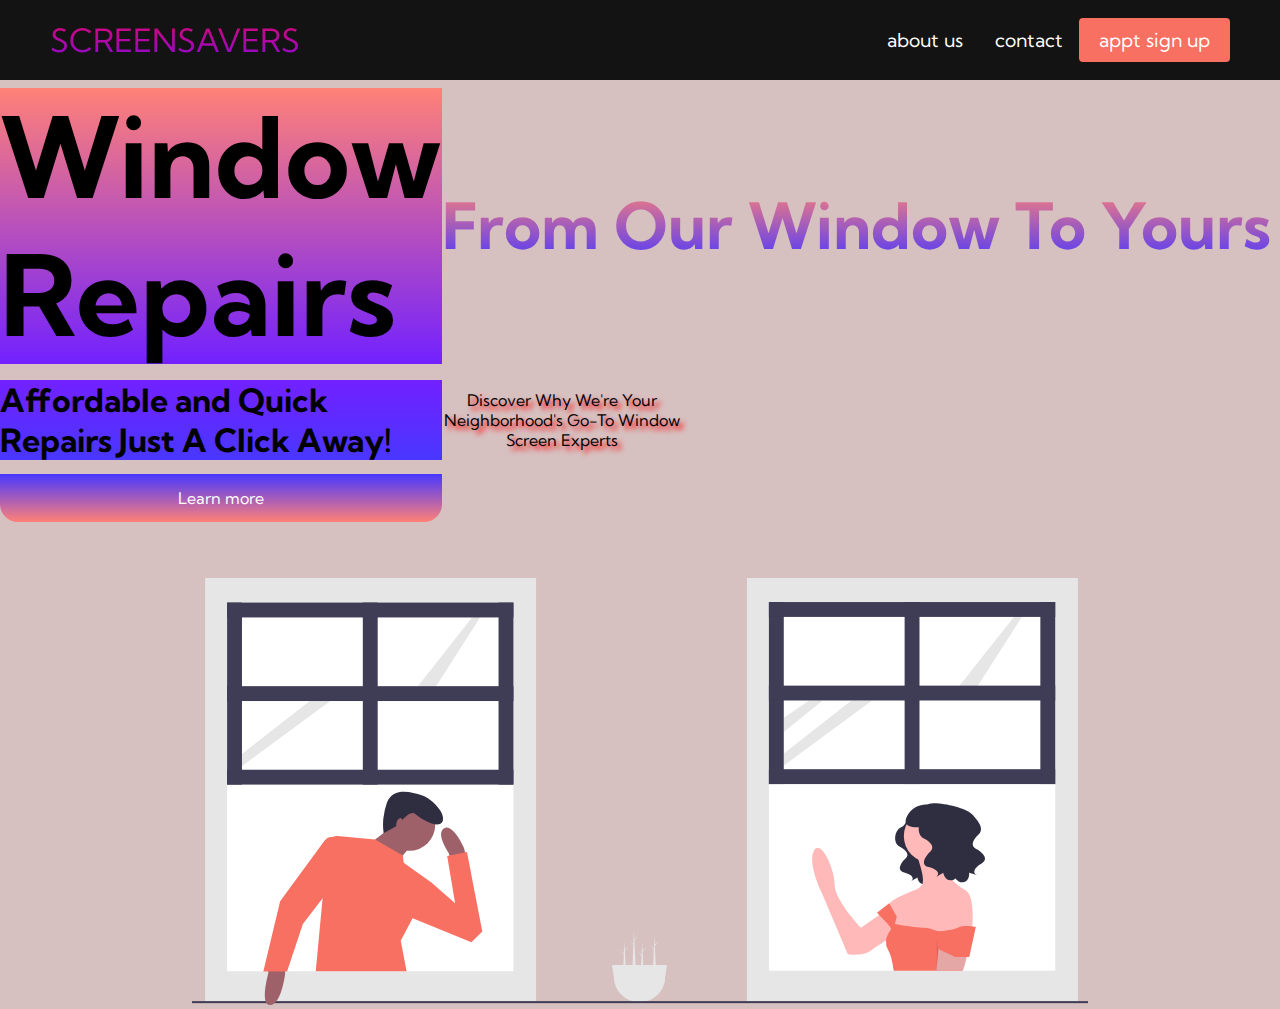
<file: index.html>
<!DOCTYPE html>
<html lang="en">
    <head>
        <meta charset="UTF-8">
        <meta name="viewport" 
        content="width=device-width,
        initial-scale=1.0">
        <title>Screen Repair</title>  
        <link rel="stylesheet" href="styles.css" />
        
        <link rel="preconnect" href="https://fonts.googleapis.com">
        <link rel="preconnect" href="https://fonts.gstatic.com" crossorigin>
        <link href="https://fonts.googleapis.com/css2?family=Kumbh+Sans:wght@100..900&display=swap" rel="stylesheet">
    
    </head>
    <body>
        <nav class="navbar">
            <div class="navbar__container">
                <a href="/" id="navbar__logo">SCREENSAVERS </a>
                <div class="navbar__toggle" id="mobile-menu">
                    <span class="bar"></span>
                    <span class="bar"></span>
                    <span class="bar"></span>
                </div>
                <ul class="navbar__menu">
                    <li class="navbar__item">
                        <a href="./about.html" class="navbar__links"> about us </a>
                    </li>
                    <li class="navbar__item">
                        <a href="./contact.html" class="navbar__links"> contact </a>
                    </li>
                    <li class="navbar__btn">
                        <a href="./appt.html" class="button"> appt sign up </a>
                    </li>
                </ul>
            </div>
        </nav>
        <!--home page body-->
        <div class="main">
            <div class="main__container">
                <h1>Window Repairs</h1>
                <h2>From Our Window To Yours</h2>
                <h3>Affordable and Quick Repairs Just A Click Away!</h3>
                <p>Discover Why We're Your Neighborhood's Go-To Window Screen Experts</p>
                <button class="main__btn">
                    <a href="/about">Learn more</a>
                </button>
            </div>
            <div class="main__img--container">
                <img src="images/pic1.svg" alt="pic" id="main__img">
            </div>
        </div>
        <script src="app.js"></script>
    </body>
</html>
</file>
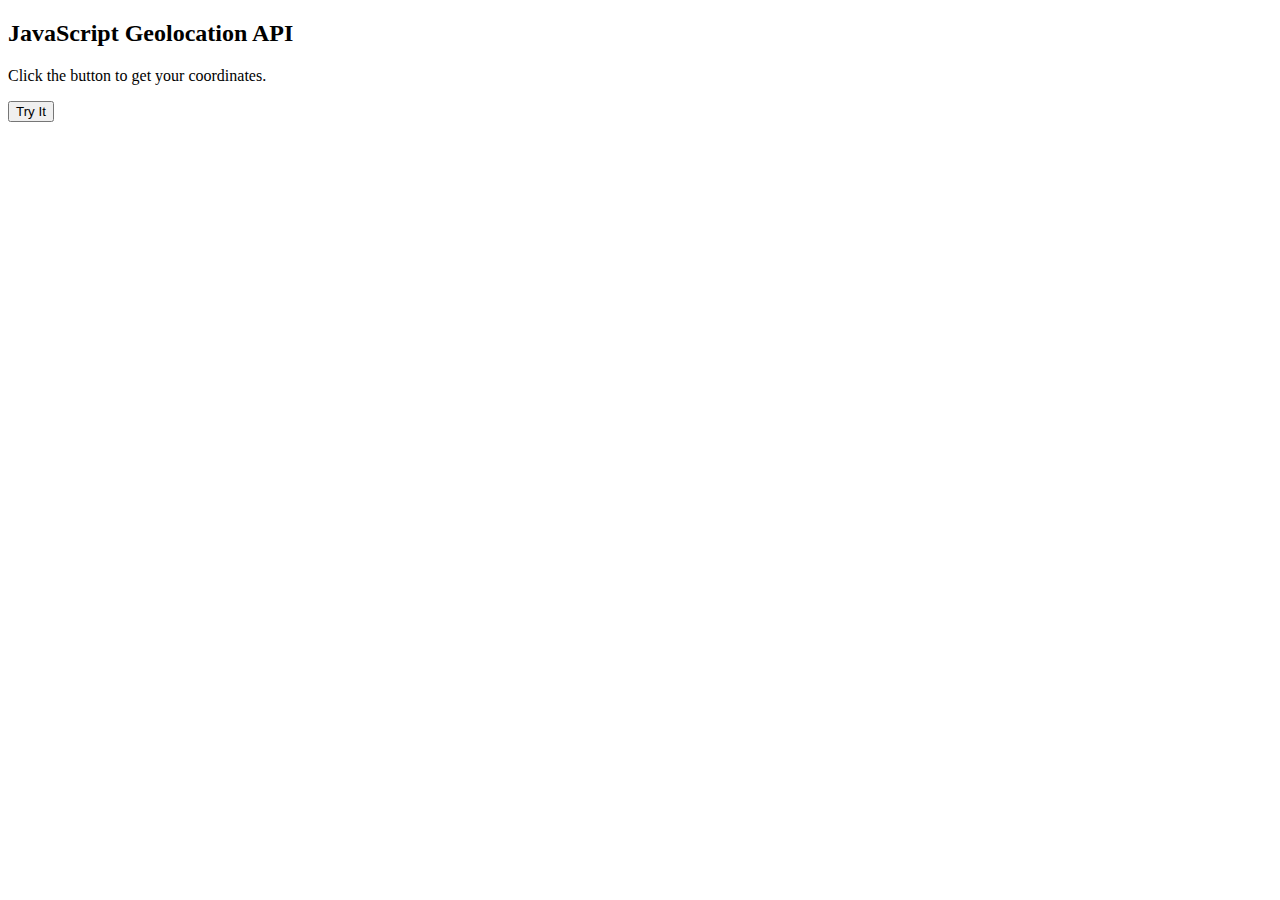
<file: location/index.html>
<!DOCTYPE html>
<html>
<body>

<h2>JavaScript Geolocation API</h2>
<p>Click the button to get your coordinates.</p>

<button onclick="getLocation()">Try It</button>

<p id="demo"></p>
<script src="http://maps.google.com/maps/api/js?sensor=false">

//constant for printing
var x = document.getElementById("demo"),location={
    latitude:'',
    longitude:''
};

if (navigator.geolocation) {
  navigator.geolocation.getCurrentPosition(showPosition);
} else { 
  x.innerHTML = "Geolocation is not supported by this browser.";
}


function showPosition(position) {
  location.latitude = position.coords.latitude;
  location.longitude = position.coords.longitude;
  x.innerHTML = "Latitude: " + position.coords.latitude + 
  "<br>Longitude: " + position.coords.longitude;
  var geocoder = new google.maps.Geocoder();
  var latLng = new google.maps.LatLng(location.latitude, location.longitude);

  if(geocoder){
    geocoder.geocode({'latLng':latLng}, function(results, status){
        if(status == google.maps.GeocoderStatus.OK){
            console.log(results[0].formatted_address);
            $('#address').html('Address:'+results[0].formatted_address);
        }
        else{
            $('#address').html('Geocoding failed: '+status);
            console.log("Geocoding failed: " + status);
        }
    });
  }
}
</script>

</body>
</html>
</file>
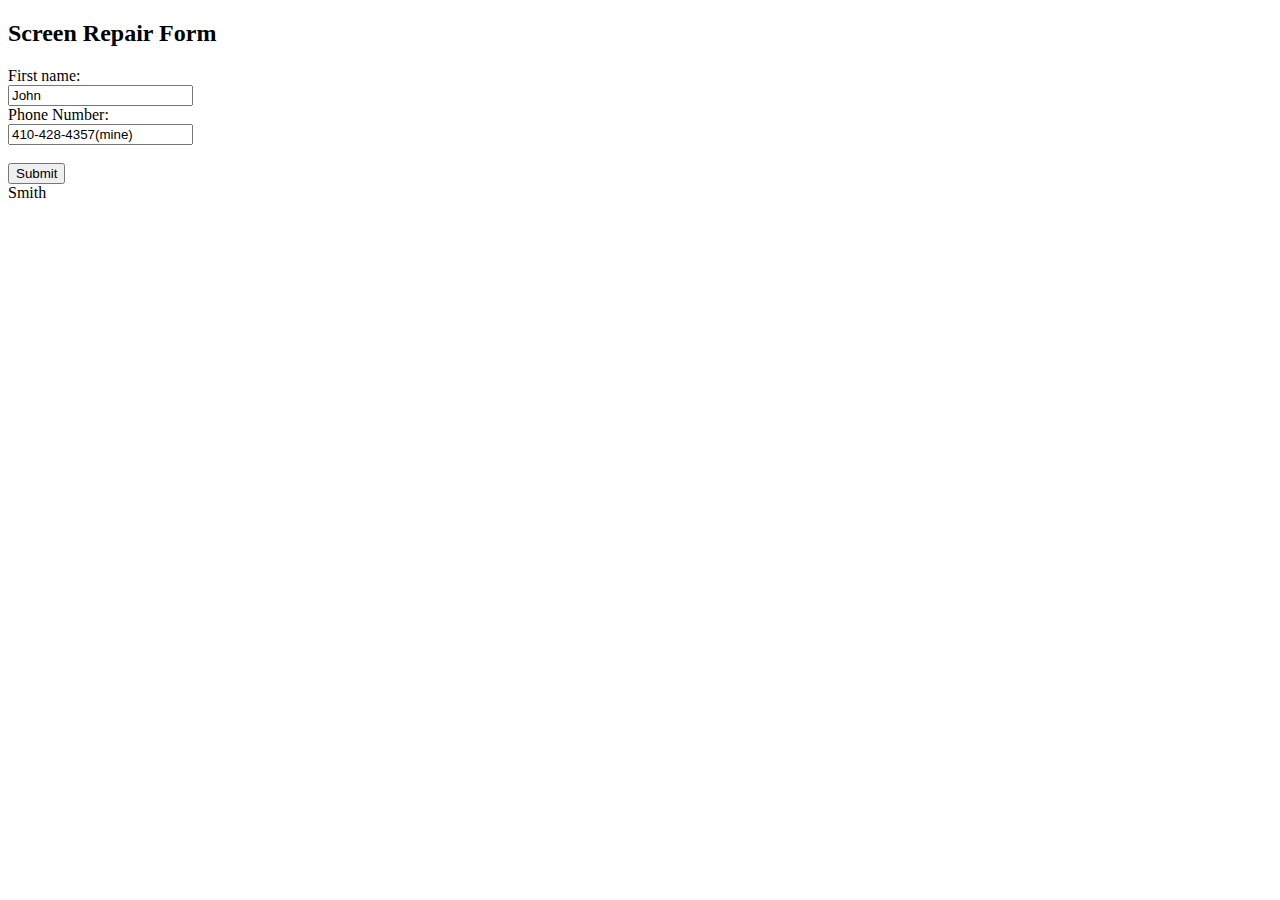
<file: appt.html>
<!DOCTYPE html>
<html lang="en">
<head>
    <meta charset="UTF-8">
    <meta name="viewport" content="width=device-width, initial-scale=1.0">
    <title>Document</title>
</head>
<body>
    <h2>Screen Repair Form</h2>
    <!--long list of charecters is encrypted to cover up my naked email address-->
    <form class = "Fow" action="https://formsubmit.co/68dd4b14df42769ffd2d5ee7288826c5" method="POST">
        <label for="fname">First name:</label><br>
        <input type="text" id="fname" name="fname" value="John"><br>
        <label for="lname">Phone Number:</label><br>
        <input type="text" id="lname" name="lname" value="410-428-4357(mine)"><br><br>
        <input type="submit" value="Submit">
    </form>
    <div id="result"></div>
    <script src="appt.js"></script>
</body>
</html>
</file>
<file: styles.css>
*{
    box-sizing: border-box;
    margin: 0;
    padding: 0;
    font-family: 'Kumbh Sans', sans-serif;
}

.navbar{
    background: #131313;
    height: 80px;
    display: flex;
    justify-content: center;
    align-items: center;
    font-size: 1.2rem;
    position: sticky;
    top: 0;
    z-index: 999;
}

.navbar__container{
    display: flex;
    justify-content: space-between;
    height: 80px;
    z-index: 1;
    width: 100%;
    max-width: 1300px;
    margin: 0 auto;
    padding: 0 50px;
}

#navbar__logo{
    background-color: #ff8177;
    background-image: linear-gradient(to top, #6308ff 0%, #ff0844 100%);
    background-size: 100%;
    -webkit-background-clip: text;
    -moz-background-clip: text;
    -webkit-text-fill-color: transparent;
    -moz-text-fill-color: transparent;
    display:flex;
    align-items: center;
    cursor: pointer;
    text-decoration: none;
    font-size: 2rem;
}


.navbar__menu{
    display:flex;
    align-items:center;
    list-style: none;
    text-align: center;
}

.navbar__item{
    height: 80px;
}

.navbar__links{
    color: #fff;
    display: flex;
    align-items: center;
    justify-content: center;
    text-decoration: none;
    padding: 0 1rem;
    height: 100%;
}

.navbar_btn{
    display: flex;
    justify-content: center;
    align-items: center;
    padding: 0 1rem;
    width: 100%;
}

.button{
    display: flex;
    justify-content: center;
    align-items: center;
    text-decoration: none;
    padding: 10px 20px;
    height: 100%;
    width: 100%;
    border: none;
    outline: none;
    border-radius: 4px;
    background: #f77062;
    color: #fff;
}

.button:hover{
    background: #4837ff;
    transition: all .3s ease;
}

.navbar__links:hover{
    color: #f77062;
    transition: all .3s ease;
}

@media screen and (max-width: 960px){
    .navbar__container{
        display: flex;
        justify-content: space-between;
        height: 80px;
        z-index: 1;
        width: 100%;
        max-width: 1300px;
        padding: 0;
    }

    .navbar__menu{
        display: grid;
        grid-template-columns:auto;
        margin: 0;
        width: 100%;
        position: absolute;
        top: -1000px;
        opacity: 0; 
        transition: all .5s ease;
        height: 50vh;
        z-index: -1;
        background: #131313;
    }

    .navbar__menu.active{
        background: #131313;
        top: 100%;
        opacity: 1;
        transition: all .5s ease;
        z-index: 99;
        height: 50vh;
        font-size: 1.6rem;
    }

    #navbar__logo{
        padding-left: 25px;
    }
    
    .navbar__toggle .bar{
        width: 25px;
        height: 3px;
        margin: 5px auto;
        transition: all 0.7s ease-in-out;
        background: #fff;
    }

    .navbar__item{
        width: 100%;
    }

    .navbar__links{
        text-align: center;
        padding: 2rem;
        width: 100%;
        display: table;
    }

    #mobile-menu{
        position: absolute;
        top: 20%;
        right: 5%;
        transform: translate(5%, 20%);
    }

    .navbar__btn{
        display: flex;
        justify-content: center;
        padding-bottom: 2rem;
    }

    .button{
        display: flex;
        justify-content: center;
        align-items: center;
        width: 40%;
        height: 80px;
        margin: 0;
    }

    .navbar__toggle .bar{
        display: block;
        cursor: pointer;
    }

    #mobile-menu.is-active .bar:nth-child(2){
        opacity: 0;
    }
    #mobile-menu.is-active .bar:nth-child(1){
        transform: translateY(8px) rotate(45deg);
    }

    #mobile-menu.is-active .bar:nth-child(3){
        transform: translateY(-8px) rotate(-45deg);
    }
}
/*Main body for home page*/

.main{
    background-color:rgb(215, 192, 192)
}
.main__container{
    display:grid;
    grid-template-columns: 1fr 5fr;
    align-items: center;
    justify-self: center;
    margin: 0 auto;
    height: 50vh;
    z-index: 1;
    width: 100%;
    max-width: 1300px;
    padding: 0 0px;
}

.main__container h1{
    font-size: 7rem;
    background-color: #ff8177;
    background-image: linear-gradient(to top, #7221ff 0%,  #ff8177 100%);
    background-size: 100%;
    /*
     -webkit-background-clip: text;
    -moz-background-clip: text;
    -webkit-text-fill-color: transparent;
    -moz-text-fill-color: transparent;
    b721ff
    */
} 

.main__container h2{
    font-size: 4rem;
    background-color: #ff8177;
    background-image: linear-gradient(to top, #4837ff 0%,  #ff8177 100%);
    background-size: 100%;
    -webkit-background-clip: text;
    -moz-background-clip: text;
    -webkit-text-fill-color: transparent;
    -moz-text-fill-color: transparent;
}

.main__container h3{
    font-size: 2rem;
    background-color: #ff8177;
    background-image: linear-gradient(to bottom, #7221ff 0%,  #4837ff 100%);
    /*
     -webkit-background-clip: text;
    -moz-background-clip: text;
    -webkit-text-fill-color: transparent;
    -moz-text-fill-color: transparent;
    b721ff
    */
    
} 

.main__container p{
    max-width: 15rem;
    text-align: center;
    color:black;
    text-shadow: 4px 4px 5px red;
}

.main__btn{
    font-size: 1rem;
    background-image: linear-gradient(to bottom, #4837ff 0%, #ff8177 100%);
    padding: 14px 32px;
    border: none;
    border-radius: 18px;
    border-top-left-radius: 0;
    border-top-right-radius: 0;
    color: #fff;
    margin-top: -.1rem;
    cursor: pointer;
    position: relative;
    transition: all .35s;
    outline:none;
}
.main__btn a{
    position: relative;
    z-index: 2;
    color: #fff;
    text-decoration: none;
}

.main__btn:after{
    position:absolute;
    content: '';
    top: 0;
    left: 0;
    width: 100%;
    height: 0%;
    background: #4837ff;
    transition: all 1s;
}

.main__btn:hover{
    color: #fff;
}
.main__btn:hover:after{
    height: 100%;
}
.main__img--container{
    text-align: center;
}

#main__img{
    padding-top: 3rem;
    height: 50%;
    width: 70%;
}

/* Mobile Responsive */
@media screen and (max-width: 768px){
    .main__container{
        display: grid; 
        grid-template-columns: auto;
        align-items: center;
        justify-self: center;
        width: 100%;
        margin: 0 auto;
        height: 79vh;
    }

    .main__content{
        text-align:center;
        margin-bottom: 4rem;
    }
    .main__container h1{
        margin-top: -1rem;
    }
    .main__container h2{
        background-image: linear-gradient(to top, #4837ff 0%,  #b721ff 100%);
    }
    .main__container p{
        background-image: linear-gradient(to top, #4837ff 0%, #4837ff 100%);
        font-size: 1.5rem;
        max-width: 100rem;
        
    }
    #main__img{
        padding-top: 8rem;
    }
    .main__img--container{
        text-align: center;
    }
}

@media screen and (max-width: 480px){
    
    .main__content h1{
        font-size: 2rem;
        margin-top: 3rem;
    }
    .main__container h2{
        font-size: 2rem;
    }
    .main__container p{
        margin-top: 2rem;
        font-size: 1.5rem;
    }
    .main__btn{
        padding: 12px 36px;
        margin: 2.5rem 0;
    } 
}
</file>
